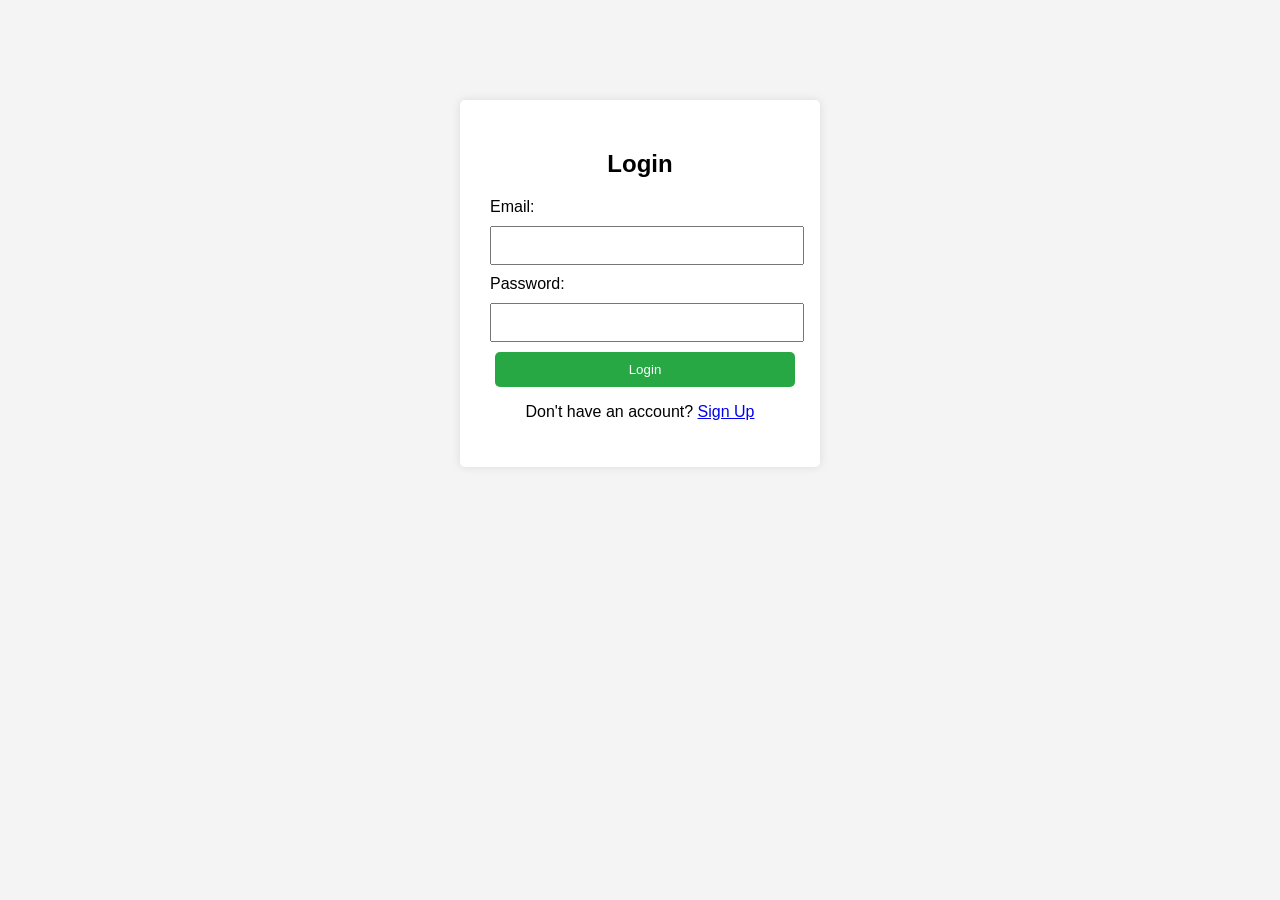
<file: Internal-hackathon-main/index.html>
<!DOCTYPE html>
<html lang="en">
<head>
    <meta charset="UTF-8">
    <meta name="viewport" content="width=device-width, initial-scale=1.0">
    <title>Login</title>
    <link rel="stylesheet" href="style.css">
</head>
<body>
    <div class="login-container">
        <h2>Login</h2>
        <form id="loginForm">
            <label for="email">Email:</label>
            <input type="email" id="email" required >
            
            <label for="password">Password:</label>
            <input type="password" id="password" required>
            
            <button type="submit" style="margin-left: 5px;">Login</button>
        </form>
        <p style="text-align: center;">Don't have an account? <a href="signup.html">Sign Up</a></p>
    </div>

    <script src="script.js"></script>
</body>
</html>
</file>
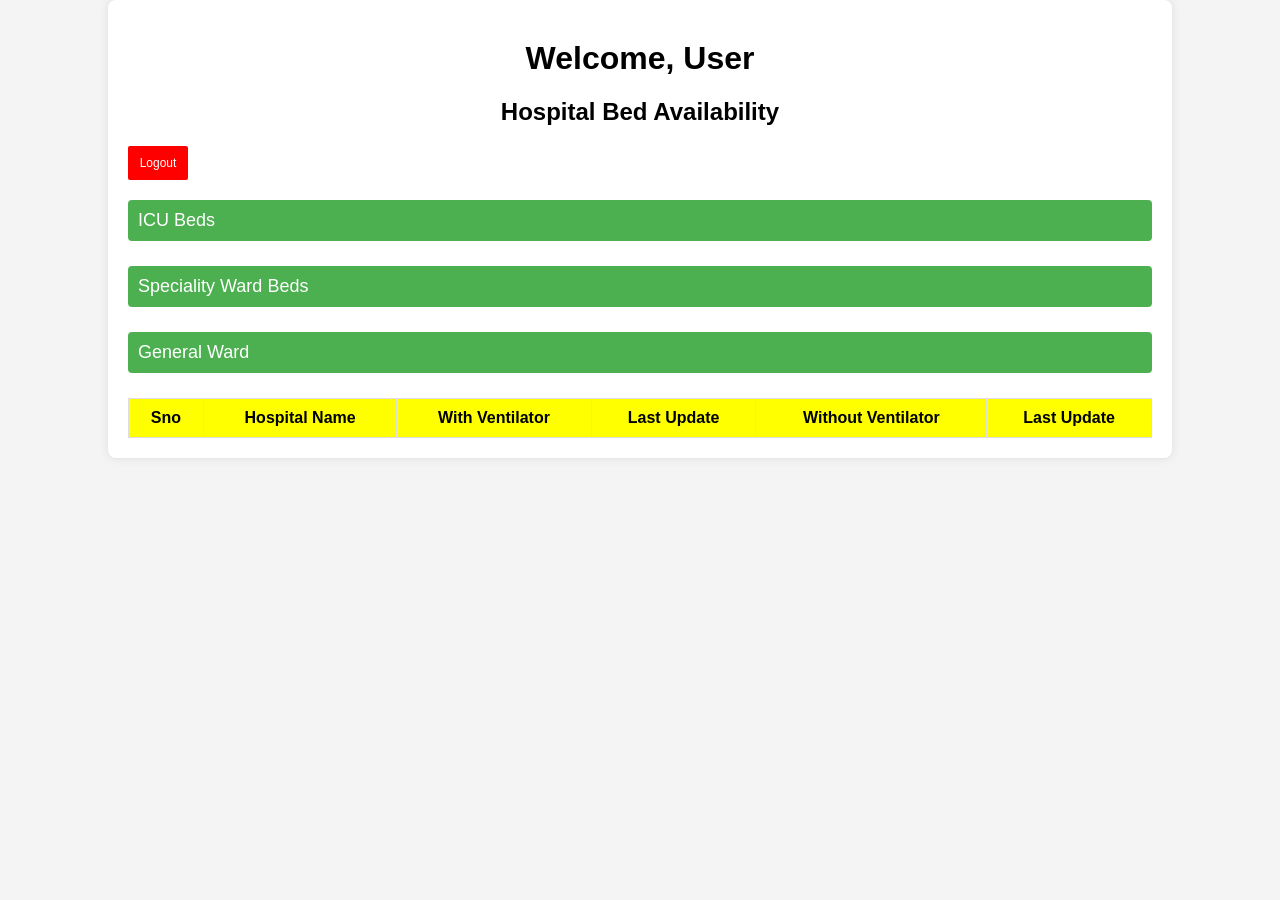
<file: Internal-hackathon-main/home.html>
<!DOCTYPE html>
<html lang="en">
<head>
    <meta charset="UTF-8">
    <meta name="viewport" content="width=device-width, initial-scale=1.0">
    <title>Bed Availability</title>
    <link rel="stylesheet" href="style.css">
</head>
<body>
    <div class="container">
        <h1>Welcome, <span id="username-display"></span></h1>
        <h2>Hospital Bed Availability</h2>
        <button id="logout">Logout</button>
        <div style="height: 20px;"></div>
        <div id="categories">
            <div class="category">
                <button class="dropdown-btn">
                    <span class="category-text">
                        ICU Beds
                    </span>
                </button>
                <ul class="subcategory-list">
                    <li data-subcategory="accident-emergency">Accident & Emergency Beds</li>
                    <li data-subcategory="cardiology">Cardiology (Cardiac Care Unit)</li>
                    <li data-subcategory="gastro-surgery">Gastro Surgery</li>
                </ul>
            </div>
            
            <div class="category">
                <button class="dropdown-btn">
                    <span class="category-text">
                        Speciality Ward Beds
                    </span>
                </button>
                <ul class="subcategory-list">
                    <li data-subcategory="neurology-ward">Neurology Ward Beds</li>
                    <li data-subcategory="eye-ward">Eye Care Ward Beds</li>
                    <li data-subcategory="dermatology-ward">Dermatology</li>
                </ul>
            </div>
            
            <div class="category">
                <button class="dropdown-btn">
                    <span class="category-text">
                        General Ward
                    </span>
                </button>
            </div>
        </div>

        <div id="bed-details">
            <h2 id="subcategory-title"></h2>
            <table id="bed-details-table">
                <thead>
                    <tr>
                        <th>Sno</th>
                        <th>Hospital Name</th>
                        <th>With Ventilator</th>
                        <th>Last Update</th>
                        <th>Without Ventilator</th>
                        <th>Last Update</th>
                    </tr>
                </thead>
                <tbody>
                </tbody>
            </table>
        </div>
    </div>
    </div>

    <script src="script.js"></script>
</body>
</html>
</file>
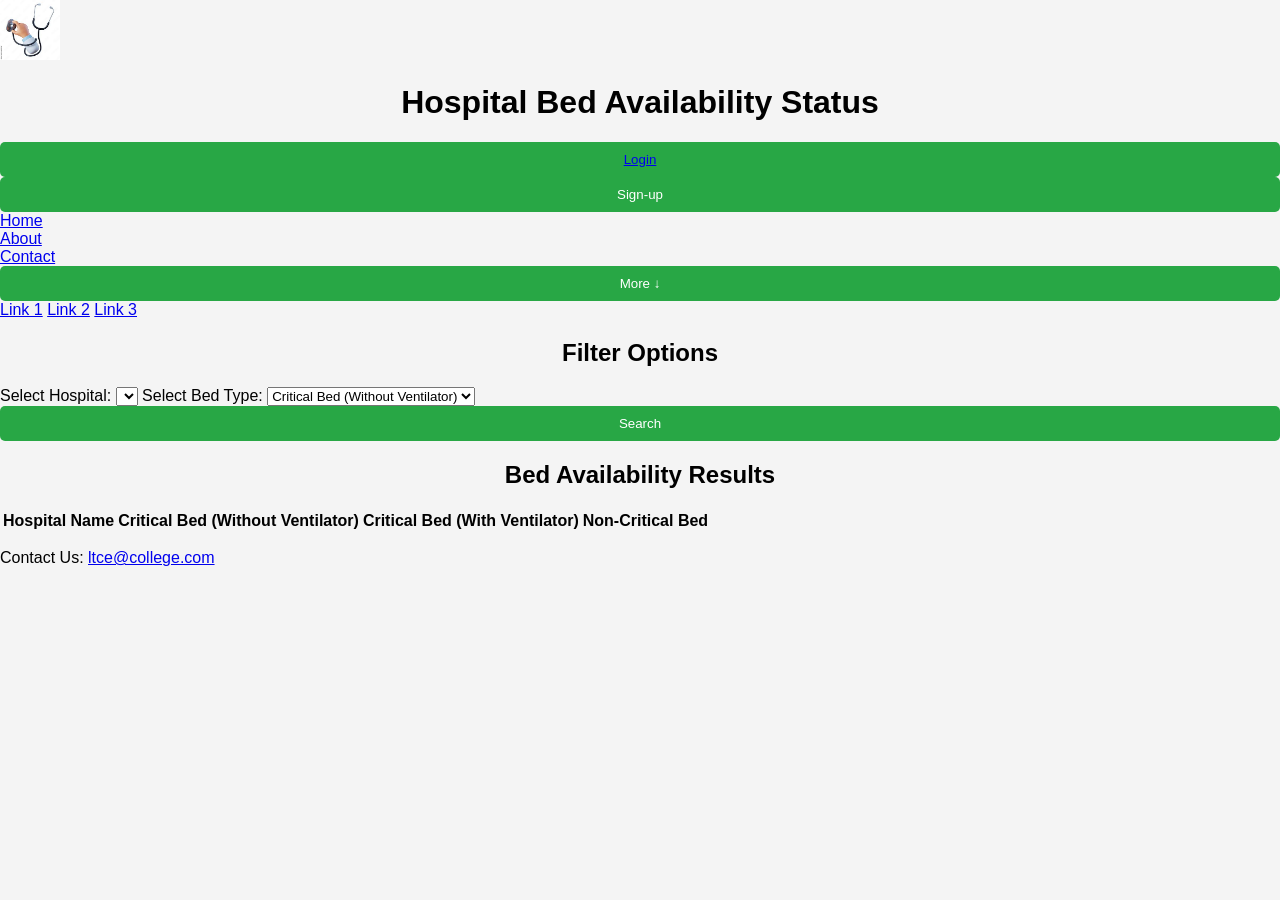
<file: Internal-hackathon-main/hospital.html>
<!DOCTYPE html>
<html lang="en">

<head>
    <meta charset="UTF-8">
    <meta name="viewport" content="width=device-width, initial-scale=1.0">
    <title>Hospital Bed Availability</title>
    <link rel="stylesheet" href="style.css">
</head>

<body>
    <header>
        <div>
            <div class="div-doctor">
                <img src="images/doctor.jpg" class="doctor-img" alt="stethoscope" width="60" height="60">
            </div>
            <div class="div-heading">
                <h1 class="heading-hospital">Hospital Bed Availability Status</h1>
            </div>
            <div class="div-login">
                <a href="login.html" class="a-login" target="_blank"><button class="login">Login</a></button>
            </div>
            <div class="div-signup">
                <button class="signup">Sign-up</button>
            </div>
        </div>
        <div class="all">
           
            <div class="home">
                <a href="#" class="hos-home">Home</a>
            </div>
            <div class="about">
                <a href="#" class="hos-about">About</a>
            </div>
            <div class="contact">
                <a href="#" class="hos-contact">Contact</a>
            </div>
            <div class="dropdown">
                <button onclick="myFunction()" class="dropbtn">More &#x2193</button>
                <div id="myDropdown" class="dropdown-content">
                    <a href="#">Link 1</a>
                    <a href="#">Link 2</a>
                    <a href="#">Link 3</a>
                </div>
            </div>
        </div>
    </header>

    <main>
        <section class="filters">
            <h2>Filter Options</h2>
            <label for="hospitalSelect">Select Hospital:</label>
            <select id="hospitalSelect">
                <!-- Options will be populated dynamically -->
            </select>

            <label for="bedTypeSelect">Select Bed Type:</label>
            <select id="bedTypeSelect">
                <option value="criticalWithoutVentilator">Critical Bed (Without Ventilator)</option>
                <option value="criticalWithVentilator">Critical Bed (With Ventilator)</option>
                <option value="nonCritical">Non-Critical Bed</option>
            </select>

            <button id="searchBtn">Search</button>
        </section>

        <section class="results">
            <h2>Bed Availability Results</h2>
            <table id="bedTable">
                <thead>
                    <tr>
                        <th>Hospital Name</th>
                        <th>Critical Bed (Without Ventilator)</th>
                        <th>Critical Bed (With Ventilator)</th>
                        <th>Non-Critical Bed</th>
                    </tr>
                </thead>
                <tbody>
                    <!-- Dynamic rows will be inserted here -->
                </tbody>
            </table>
        </section>
    </main>

    <footer>
        <p>Contact Us: <a href="mailto:info@example.com" class="contactus">ltce@college.com</a></p>
    </footer>

    <script src="script.js" defer></script>
</body>

</html>
</file>
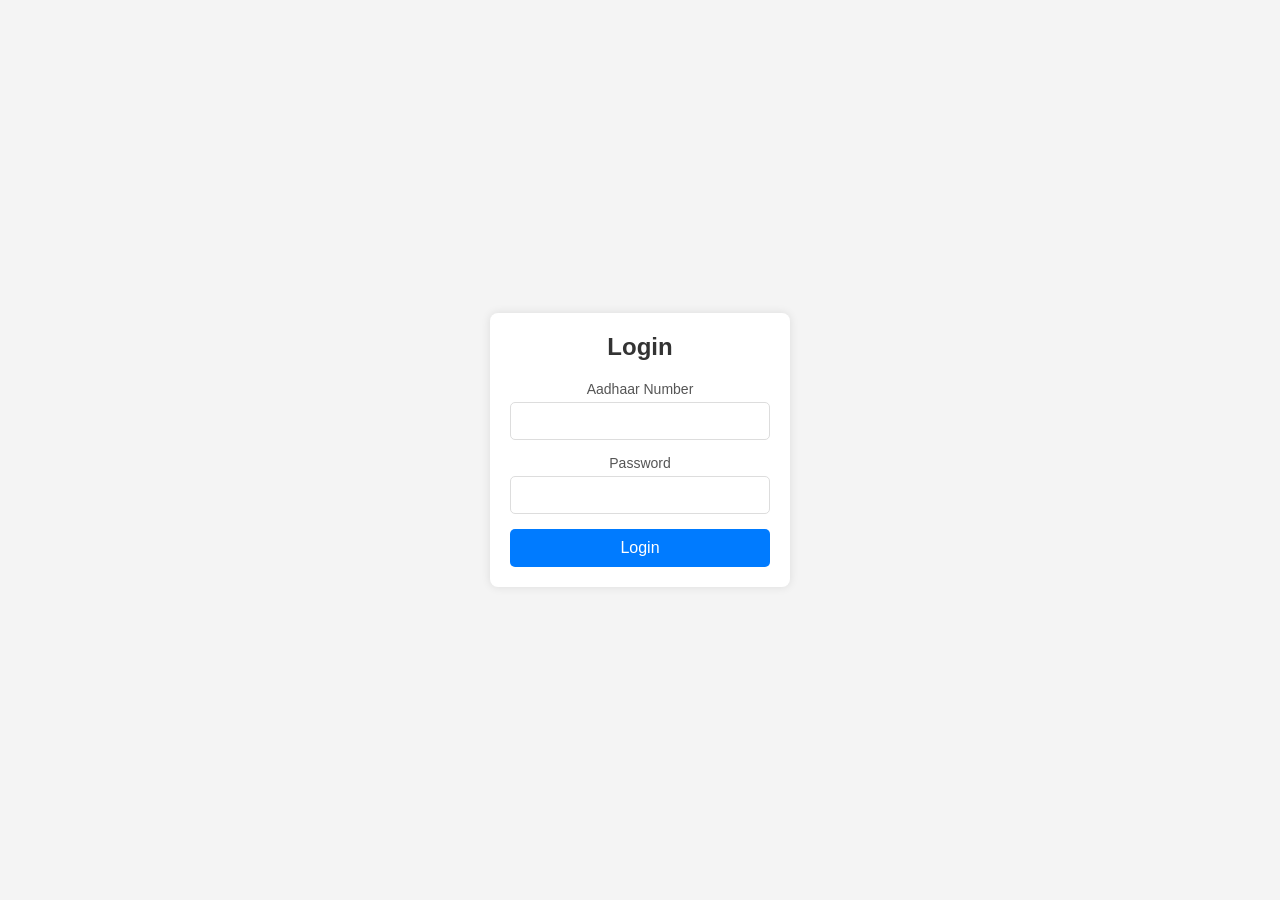
<file: Internal-hackathon-main/login.html>
<!DOCTYPE html>
<html lang="en">
<head>
    <meta charset="UTF-8">
    <meta name="viewport" content="width=device-width, initial-scale=1.0">
    <title>Login Page</title>
    <link rel="stylesheet" href="style2.css">
</head>
<body>
    <div class="login-container">
        <h2>Login</h2>
        <form action="#" method="POST">
            <label for="username">Aadhaar Number</label>
            <input type="number" id="number" name="username" min="12" required>

            <label for="password">Password</label>
            <input type="password" id="password" name="password" required>

            <button type="submit">Login</button>
        </form>
    </div>
</body>
</html>
</file>
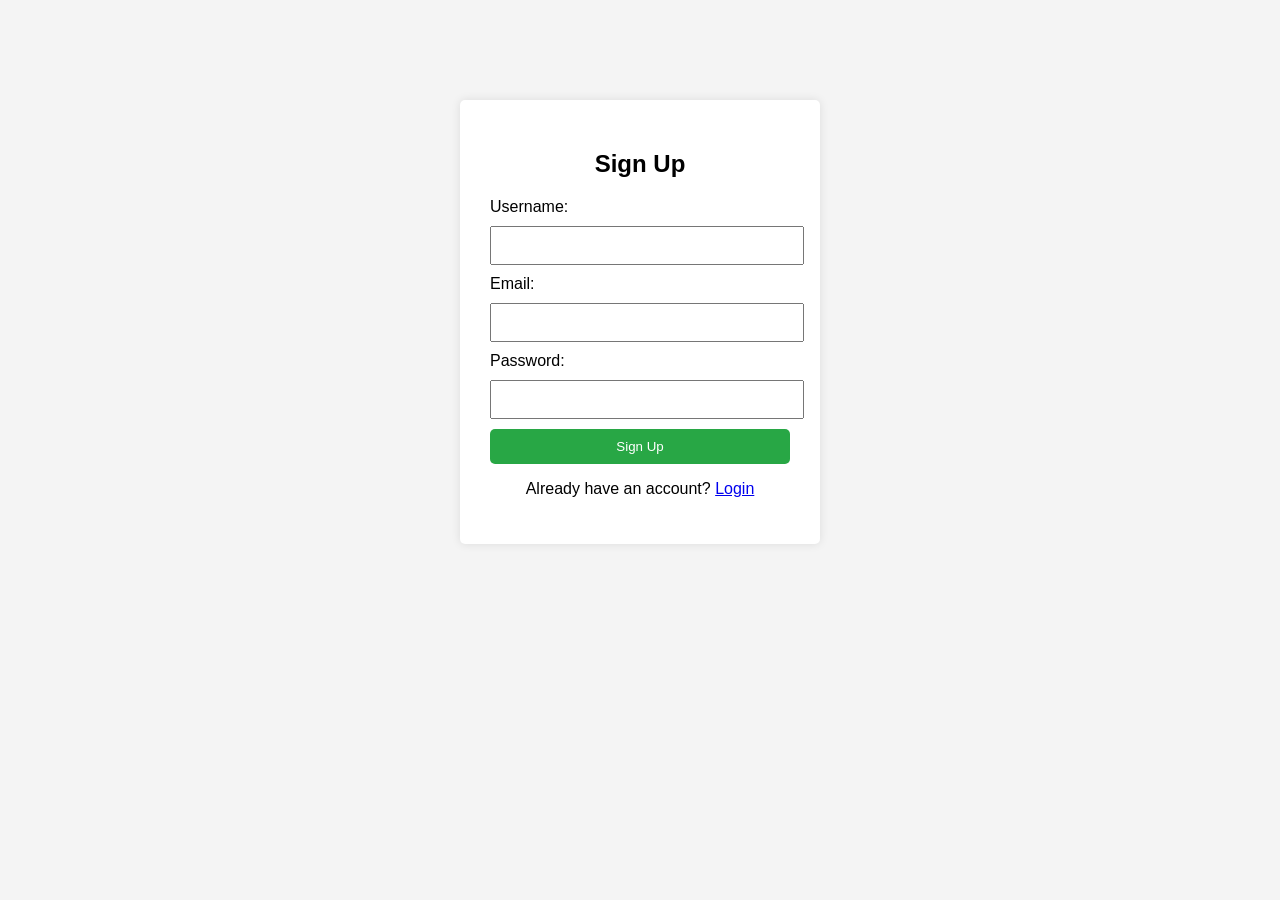
<file: Internal-hackathon-main/signup.html>
<!DOCTYPE html>
<html lang="en">
<head>
    <meta charset="UTF-8">
    <meta name="viewport" content="width=device-width, initial-scale=1.0">
    <title>Sign Up</title>
    <link rel="stylesheet" href="style.css">
</head>
<body>
    <div class="signup-container">
        <h2>Sign Up</h2>
        <form id="signupForm">
            <label for="username">Username:</label>
            <input type="text" id="username" required>

            <label for="email">Email:</label>
            <input type="email" id="email" required>
            
            <label for="password">Password:</label>
            <input type="password" id="password" required>

            <button type="submit">Sign Up</button>
        </form>
        <p style="text-align: center;">Already have an account? <a href="index.html">Login</a></p>
    </div>

    <script src="script.js"></script>
</body>
</html>
</file>
<file: Internal-hackathon-main/style.css>
body {
    font-family: Arial, sans-serif;
    margin: 0;
    padding: 0;
    background-color: #f0f0f0;
}

.container {
    width: 80%;
    margin: auto;
    background-color: white;
    padding: 20px;
    border-radius: 8px;
    box-shadow: 0 0 10px rgba(0, 0, 0, 0.1);
}

h1 {
    text-align: center;
}

#logout {
    color: white;
    border: none;
    border-radius: 2px;
    background-color: red;
    width: 60px;
    font-size: 12px;
    transition: 2ms;
}

#logout:hover {
    box-shadow: 0px 3px 3px rgba(0,0,0,0.15);
    transition: 2ms;
}

#logout:active {
    background-color: green;
    
}

.category {
    margin-bottom: 20px;
    display: flex;
    justify-content: space-between;
    align-items: center;
}

.dropdown-btn {
    display: flex;
    justify-content: space-between;
    align-items: center;
    background-color: #4CAF50;
    color: white;
    padding: 10px;
    width: 100%;
    text-align: left;
    border: none;
    cursor: pointer;
    font-size: 18px;
    border-radius: 4px;
    margin-bottom: 5px;
}

.dropdown-btn:hover {
    background-color: #45a049;
}

.category-text {
    flex-grow: 1;
    text-align: left;
    padding-right: 10px;
}

.category-image img {
    height: auto;
    width: 180px;
    object-fit: contain;
    padding: 5px;
    border: 2px solid rgb(234, 77, 46);
    border-radius: 10px;
}

.subcategory-list {
    list-style: none;
    padding: 0;
    margin: 0;
    display: none; /* Initially hidden */
}

.subcategory-list li {
    padding: 10px;
    background-color: #a9d5ab;
    margin-bottom: 5px;
    cursor: pointer;
}

.subcategory-list li:hover {
    background-color: #7cc17c;
}

#bed-details {
    margin-top: 20px;
}

#bed-details-table {
    width: 100%;
    border-collapse: collapse;
    text-align: center;
}

#bed-details-table th, #bed-details-table td {
    padding: 10px;
    border: 1px solid #ddd;
    text-align: center;
}

#bed-details-table th {
    background-color: yellow;
    color: black;
    font-weight: bold;
}

#bed-details-table tbody tr:nth-child(odd) {
    background-color: #f2f2f2;
}
body {
    font-family: Arial, sans-serif;
    background-color: #f4f4f4;
    margin: 0;
    padding: 0;
}

.container {
    width: 80%;
    margin: auto;
    overflow: hidden;
}

h1, h2 {
    text-align: center;
    margin-top: 20px;
}

.login-container, .signup-container {
    width: 300px;
    margin: 100px auto;
    background: white;
    padding: 30px;
    box-shadow: 0px 0px 10px rgba(0, 0, 0, 0.1);
    border-radius: 5px;
}

form label {
    display: block;
    margin-bottom: 10px;
    padding-right: 0px;
}

form input {
    width: 100%;
    padding: 10px;
    margin-bottom: 10px;
    padding-right: 0px;
}

button {
    width: 100%;
    padding: 10px;
    background-color: #28a745;
    color: white;
    border: none;
    border-radius: 5px;
    cursor: pointer;
}

button:hover {
    background-color: #218838;
}
</file>
<file: Internal-hackathon-main/style2.css>
* {
    margin: 0;
    padding: 0;
    box-sizing: border-box;
}

body {
    font-family: Arial, sans-serif;
    background-color: #f4f4f4;
    display: flex;
    justify-content: center;
    align-items: center;
    height: 100vh;
}

.login-container {
    background-color: white;
    padding: 20px;
    border-radius: 8px;
    box-shadow: 0px 0px 10px rgba(0, 0, 0, 0.1);
    width: 300px;
    text-align: center;
}

h2 {
    margin-bottom: 20px;
    color: #333;
}

form {
    display: flex;
    flex-direction: column;
}

label {
    margin-bottom: 5px;
    font-size: 14px;
    color: #555;
}

input {
    margin-bottom: 15px;
    padding: 10px;
    border-radius: 5px;
    border: 1px solid #ddd;
    font-size: 14px;
}

button {
    padding: 10px;
    background-color:  #007bff;
    color: white;
    border: none;
    border-radius: 5px;
    font-size: 16px;
    cursor: pointer;
}

button:hover {
    background-color:  #007bff;
}
</file>
